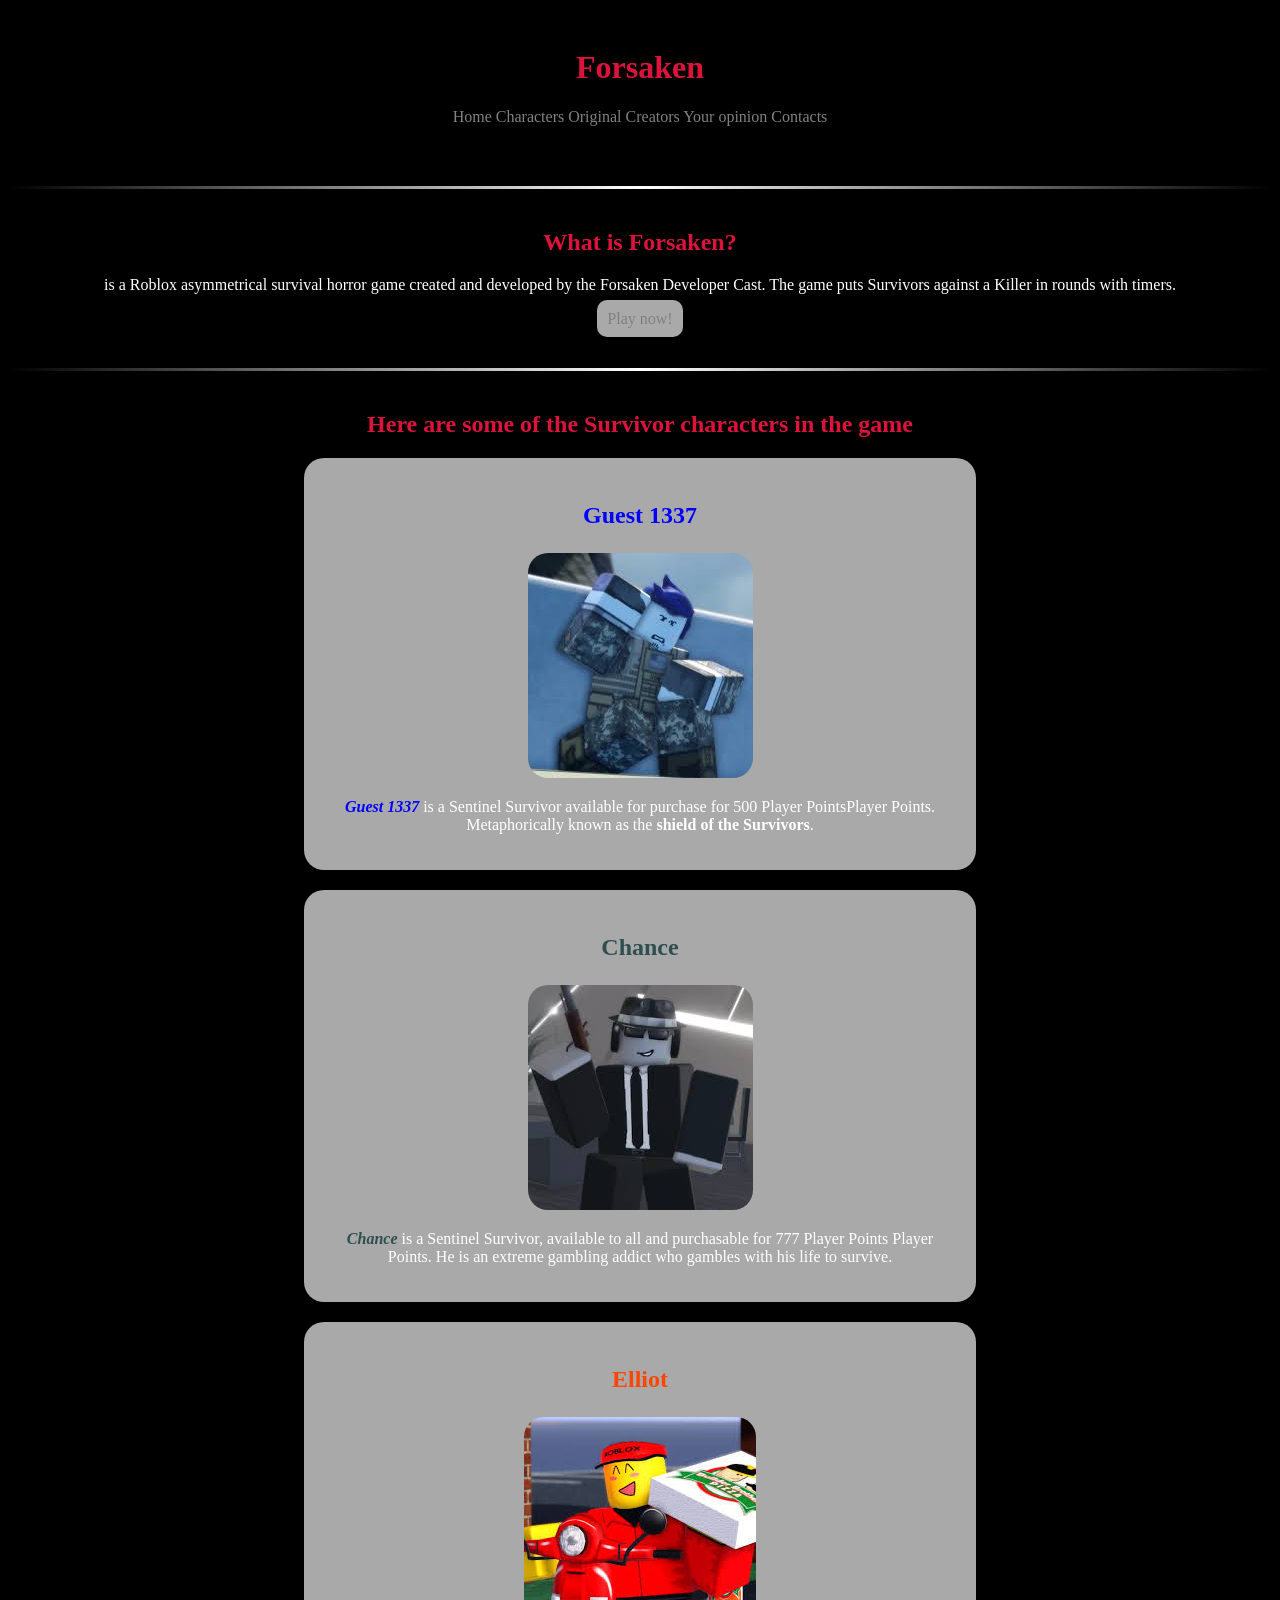
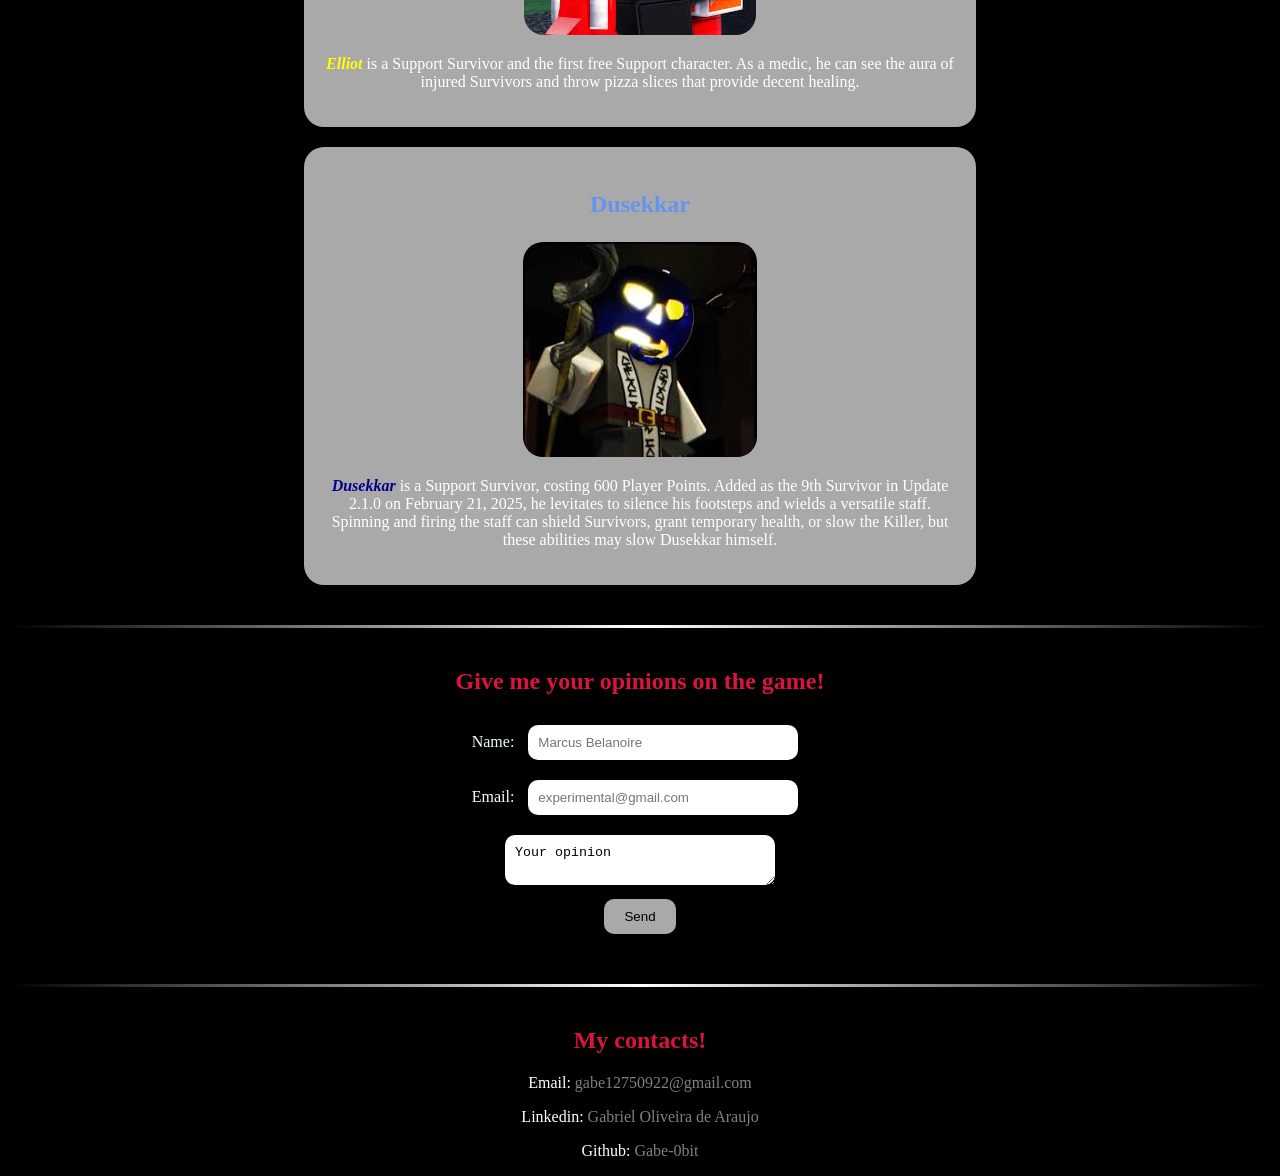
<file: index.html>
<!DOCTYPE html> 
<html lang="en">
    <head>
        <meta charset="UTF-8">
        <meta name="description" content="roblox game that is good">
        <meta name="viewport" content="width=device-width, initial-scale=1.0">
        <title>Forsaken</title>
        <link rel="stylesheet" href="landing.css" />
    </head>

    <body>
        <header class="navbar">

        <h1 class="logo">Forsaken</h1>

        <nav>

            <a href="#home">Home</a>
            <a href="#characters">Characters</a>
            <a href="https://www.roblox.com/communities/33548380/Forsaken-Dev-Team#!/about" target="_blank" rel="noopener noreferrer">Original Creators</a>
            <a href="#opinions">Your opinion</a>
            <a href="#contact">Contacts</a>

        </nav>

        </header>

        <hr>

        <main>
            <section class="start" id="home">

           <h2>What is Forsaken?</h2>

           <p>is a Roblox asymmetrical survival horror game created and developed by the Forsaken Developer Cast. The game puts Survivors against a Killer in rounds with timers.</p>

           <a href="https://www.roblox.com/games/18687417158/Forsaken" target="_blank" class="button" rel="noopener noreferrer">Play now!</a>

           </section>

           <hr>

           <section id="characters">

            <h2>Here are some of the Survivor characters in the game</h2>

            <div class="card">
                <h3 class="g">Guest 1337</h3>
                <img src="[data-uri]" alt="Guest 1337">
                <p> <strong><em class="hero">Guest 1337</em></strong> is a Sentinel Survivor available for purchase for 500 Player PointsPlayer Points. Metaphorically known as the <strong>shield of the Survivors</strong>.</p>

            </div>
            
            <div class="card">
                <h3 class="c">Chance</h3>
                <img src="[data-uri]" alt="Chance">

                <p> <strong><em class="luck">Chance</em></strong> is a Sentinel Survivor, available to all and purchasable for 777 Player Points Player Points. He is an extreme gambling addict who gambles with his life to survive.</p>
                
            </div>
            
            <div class="card">
                <h3 class="e">Elliot</h3>
                <img src="[data-uri]" alt="Elliot">

                <p> <strong><em class="pizza">Elliot</em></strong> is a Support Survivor and the first free Support character. As a medic, he can see the aura of injured Survivors and throw pizza slices that provide decent healing.</p>
                
            </div>
            
             <div class="card">
                <h3 class="d">Dusekkar</h3>
                <img src="[data-uri]" alt="Dusekkar">

                <p> <strong><em class="magic">Dusekkar</em></strong> is a Support Survivor, costing 600 Player Points. Added as the 9th Survivor in Update 2.1.0 on February 21, 2025, he levitates to silence his footsteps and wields a versatile staff. Spinning and firing the staff can shield Survivors, grant temporary health, or slow the Killer, but these abilities may slow Dusekkar himself.</p>
                
            </div>

           </section>

             <hr>
            
           <section id="opinions">
              <h2>Give me your opinions on the game!</h2>

              <form>

                <label for="text" >Name:</label>
                <input id="text" type="text" placeholder="Marcus Belanoire" required>

                 <br>

                <label for="email">Email:</label>
                <input id="email" type="email" placeholder="experimental@gmail.com" required>

                <br>

                <textarea id="opinion" type="text" placeholder="what you think" required>Your opinion</textarea>

                <br>

                <button type="submit">Send</button>

              </form>

           </section>

        </main>

        <hr>
        
        <footer id="contact">

            <h2>My contacts!</h2>

                <p>Email: <a href="mailto:gabe12750922@gmail.com" target="_blank">gabe12750922@gmail.com</a></p> 
                <p>Linkedin: <a href="https://www.linkedin.com/in/gabriel-oliveira-de-araujo-0724043b5/" target="_blank" rel="noopener noreferrer">Gabriel Oliveira de Araujo</a></p>
                <p>Github: <a href="https://github.com/Gabe-0bit" target="_blank" rel="noopener noreferrer">Gabe-0bit</a></p>

        </footer>

    </body>
    </html>
</file>
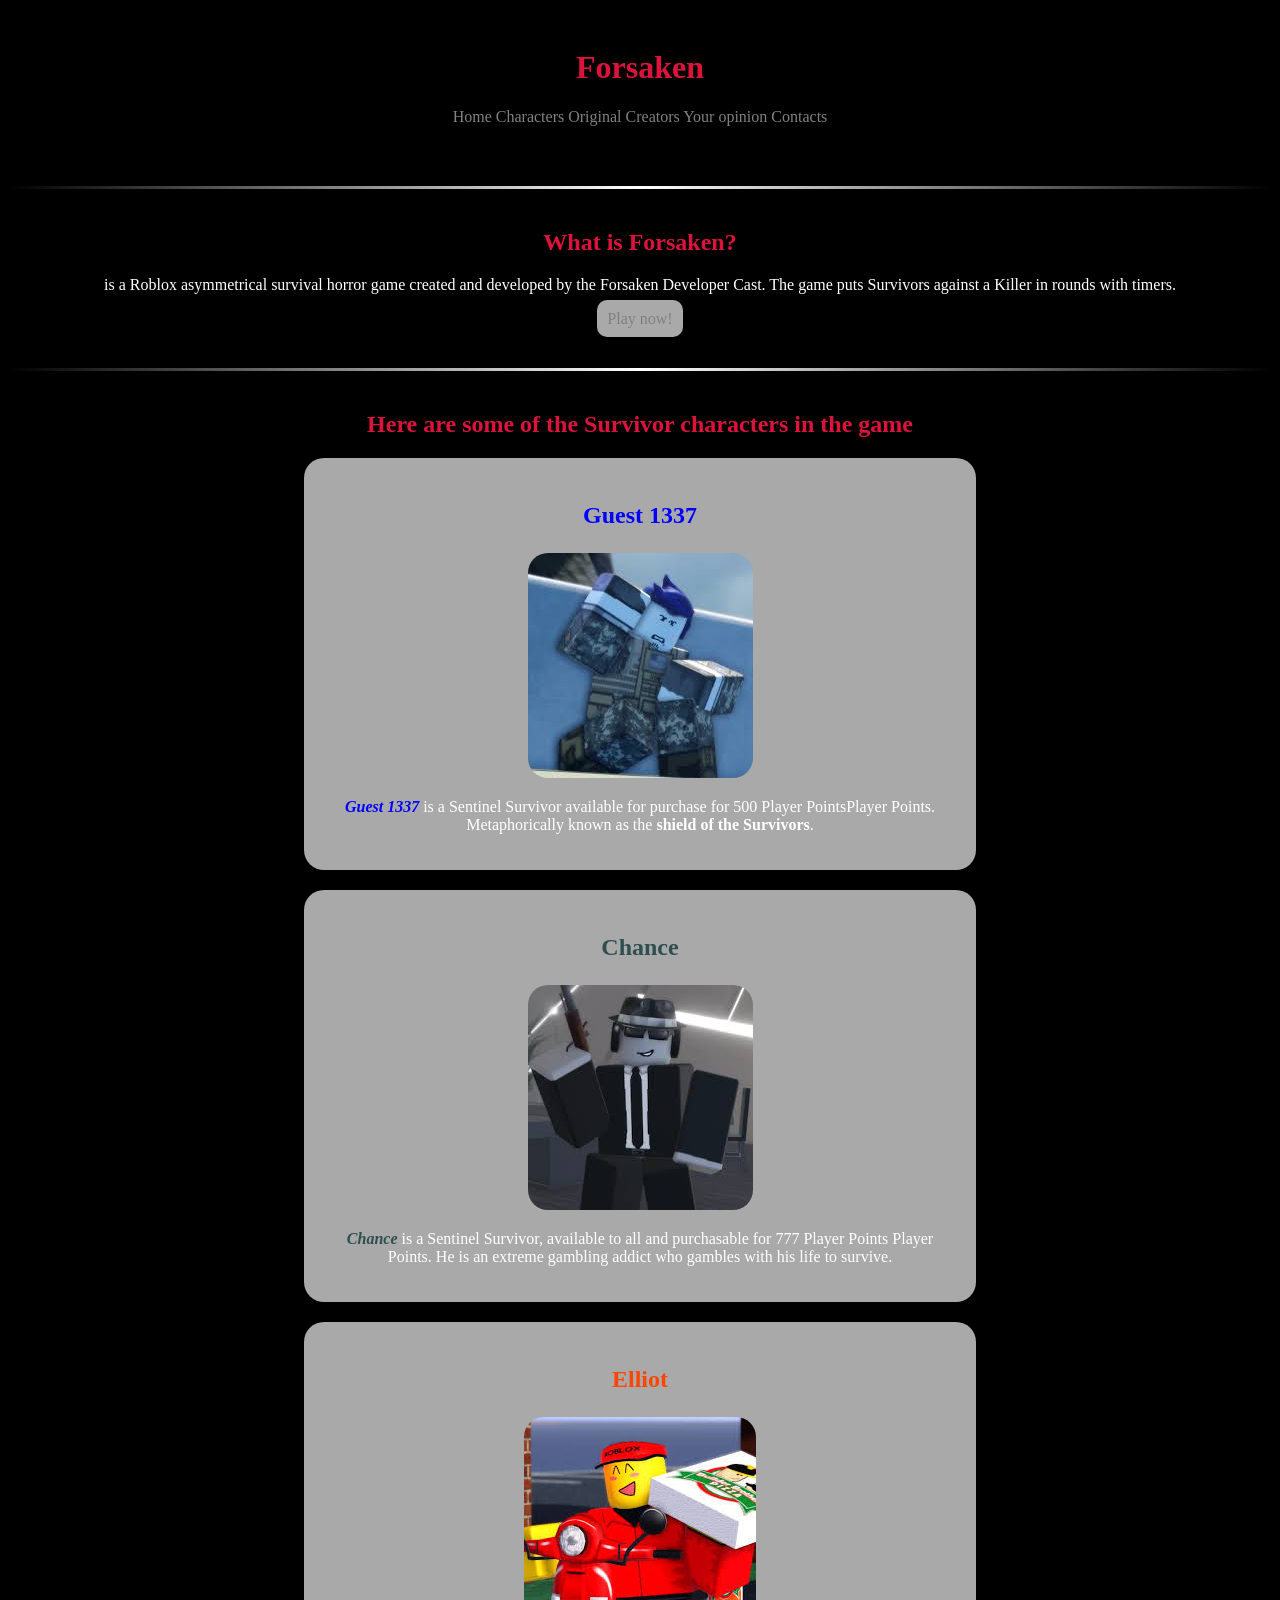
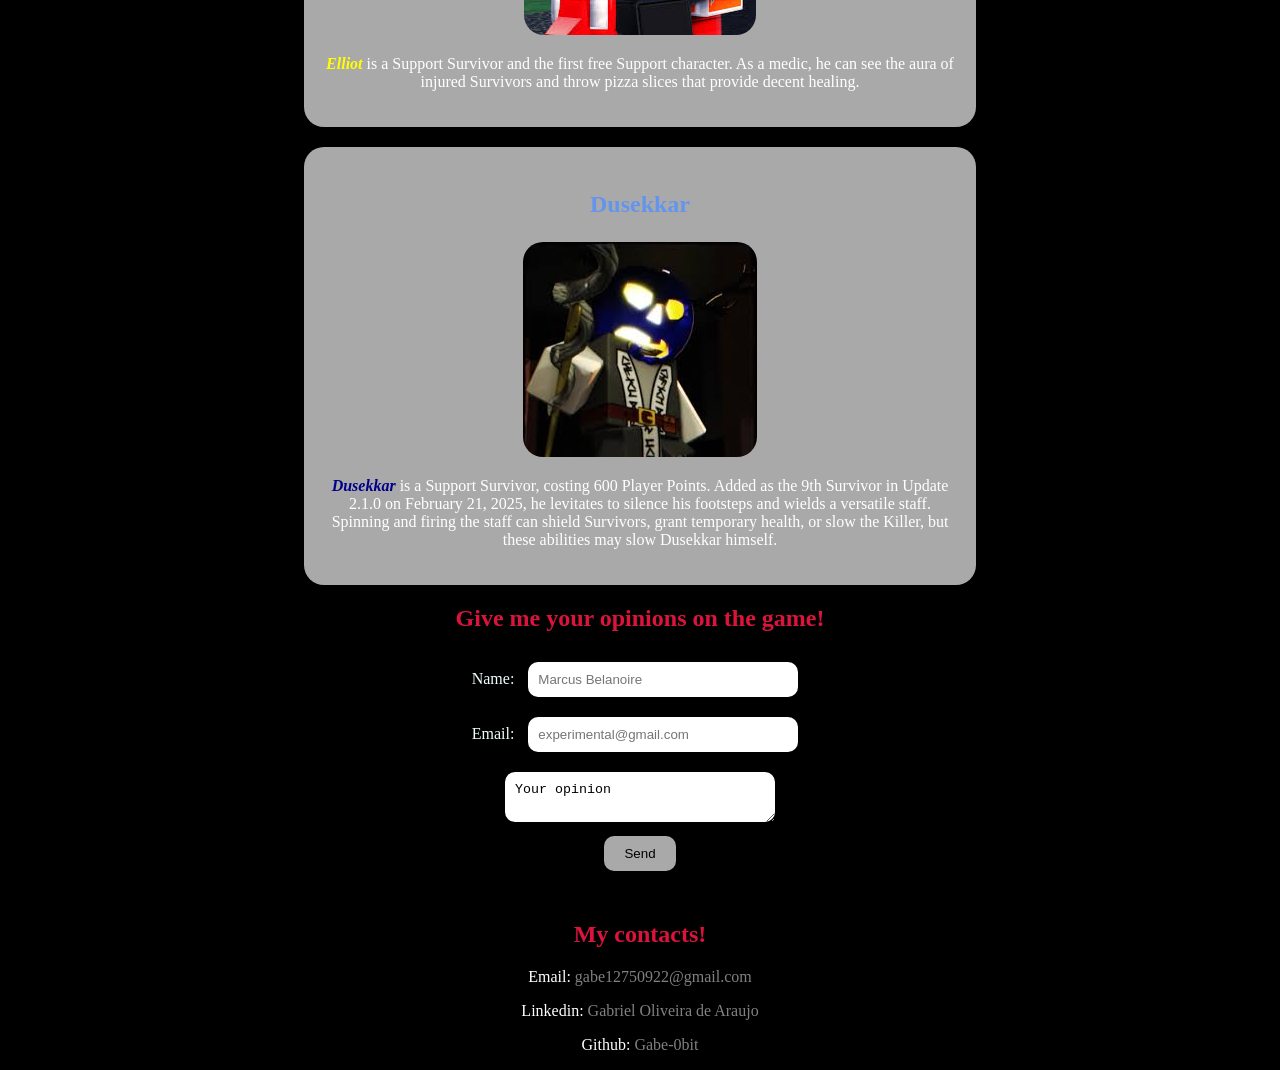
<file: landing.html>
<!DOCTYPE html> 
<html lang="en">
    <head>
        <meta charset="UTF-8">
        <meta name="description" content="roblox game that is good">
        <meta name="viewport" content="width=device-width, initial-scale=1.0">
        <title>Forsaken</title>
        <link rel="stylesheet" href="landing.css" />
    </head>

    <body>
        <header class="navbar">

        <h1 class="logo">Forsaken</h1>

        <nav>

            <a href="#home">Home</a>
            <a href="#characters">Characters</a>
            <a href="https://www.roblox.com/communities/33548380/Forsaken-Dev-Team#!/about" target="_blank" rel="noopener noreferrer">Original Creators</a>
            <a href="#opinions">Your opinion</a>
            <a href="#contact">Contacts</a>

        </nav>

        </header>

        <hr>

        <main>
            <section class="start" id="home">

           <h2>What is Forsaken?</h2>

           <p>is a Roblox asymmetrical survival horror game created and developed by the Forsaken Developer Cast. The game puts Survivors against a Killer in rounds with timers.</p>

           <a href="https://www.roblox.com/games/18687417158/Forsaken" target="_blank" class="button" rel="noopener noreferrer">Play now!</a>

           </section>

           <hr>

           <section id="characters">

            <h2>Here are some of the Survivor characters in the game</h2>

            <div class="card">
                <h3 class="g">Guest 1337</h3>
                <img src="[data-uri]" alt="Guest 1337">
                <p> <strong><em class="hero">Guest 1337</em></strong> is a Sentinel Survivor available for purchase for 500 Player PointsPlayer Points. Metaphorically known as the <strong>shield of the Survivors</strong>.</p>

            </div>
            
            <div class="card">
                <h3 class="c">Chance</h3>
                <img src="[data-uri]" alt="Chance">

                <p> <strong><em class="luck">Chance</em></strong> is a Sentinel Survivor, available to all and purchasable for 777 Player Points Player Points. He is an extreme gambling addict who gambles with his life to survive.</p>
                
            </div>
            
            <div class="card">
                <h3 class="e">Elliot</h3>
                <img src="[data-uri]" alt="Elliot">

                <p> <strong><em class="pizza">Elliot</em></strong> is a Support Survivor and the first free Support character. As a medic, he can see the aura of injured Survivors and throw pizza slices that provide decent healing.</p>
                
            </div>
            
             <div class="card">
                <h3 class="d">Dusekkar</h3>
                <img src="[data-uri]" alt="Dusekkar">

                <p> <strong><em class="magic">Dusekkar</em></strong> is a Support Survivor, costing 600 Player Points. Added as the 9th Survivor in Update 2.1.0 on February 21, 2025, he levitates to silence his footsteps and wields a versatile staff. Spinning and firing the staff can shield Survivors, grant temporary health, or slow the Killer, but these abilities may slow Dusekkar himself.</p>
                
            </div>

           </section>

           <section id="opinions">
              <h2>Give me your opinions on the game!</h2>

              <form>

                <label for="text" >Name:</label>
                <input id="text" type="text" placeholder="Marcus Belanoire" required>

                 <br>

                <label for="email">Email:</label>
                <input id="email" type="email" placeholder="experimental@gmail.com" required>

                <br>

                <textarea id="opinion" type="text" placeholder="what you think" required>Your opinion</textarea>

                <br>

                <button type="submit">Send</button>

              </form>

           </section>

        </main>

        <footer id="contact">

            <h2>My contacts!</h2>

                <p>Email: <a href="mailto:gabe12750922@gmail.com" target="_blank">gabe12750922@gmail.com</a></p> 
                <p>Linkedin: <a href="https://www.linkedin.com/in/gabriel-oliveira-de-araujo-0724043b5/" target="_blank" rel="noopener noreferrer">Gabriel Oliveira de Araujo</a></p>
                <p>Github: <a href="https://github.com/Gabe-0bit" target="_blank" rel="noopener noreferrer">Gabe-0bit</a></p>

        </footer>

    </body>
    </html>
</file>
<file: landing.css>
body {
    background-color:black;
    text-align:center;
}

.navbar {
    text-align:center;
    padding: 20px;
    margin-right: 20px;
    margin-left: 20px;
}

.logo {
    color:crimson;
    text-align:center
}

a:hover {
    color: darkred;
}

a:visited {
    color:red;
}

a:active {
    color:brown;
}

a:link {
    color:grey;
}

a {
    text-decoration: none;
}

div p {
    color: white;
}

h2 {
   color:crimson;
}

p {
    color:white
}

.hero {
    color:blue;
}

.luck {
    color:darkslategray;
}

.pizza {
    color:yellow;
}

.magic {
    color:darkblue;
}

.card {
    background-color:darkgray;
    margin: 20px auto;
    padding: 20px ;
    width: 50%;
    border-radius: 20px;
}

.card h3 {
    font-size: 150%;
}

.g {
    color:blue;
}

.c {
    color:darkslategray;
}

.e {
    color:orangered;
}

.d {
    color:cornflowerblue;
}

.card img {
    border-radius: 20px;
    height: 150%;
}

label {
    color:azure;
}

.button {
    margin-top: 10px;
    margin-bottom: 5px;
    padding: 10px 10px;
    background-color:darkgray;
    border-radius: 10px;
}

.button:hover {
    color:white;
}

hr {
    border: none;
    height: 3px;
    background: linear-gradient(to right, transparent, white, transparent);
    margin: 40px 0;
}

form {
    margin-bottom: 50px;
}

button {
    padding: 10px 20px;
    border-radius: 10px;
    border: none;
    background-color: darkgray;
    cursor: pointer;
}

input, textarea {
    border-radius: 10px;
    padding: 10px;
    border: none;
    margin: 10px;
    width: 250px;
}
</file>
